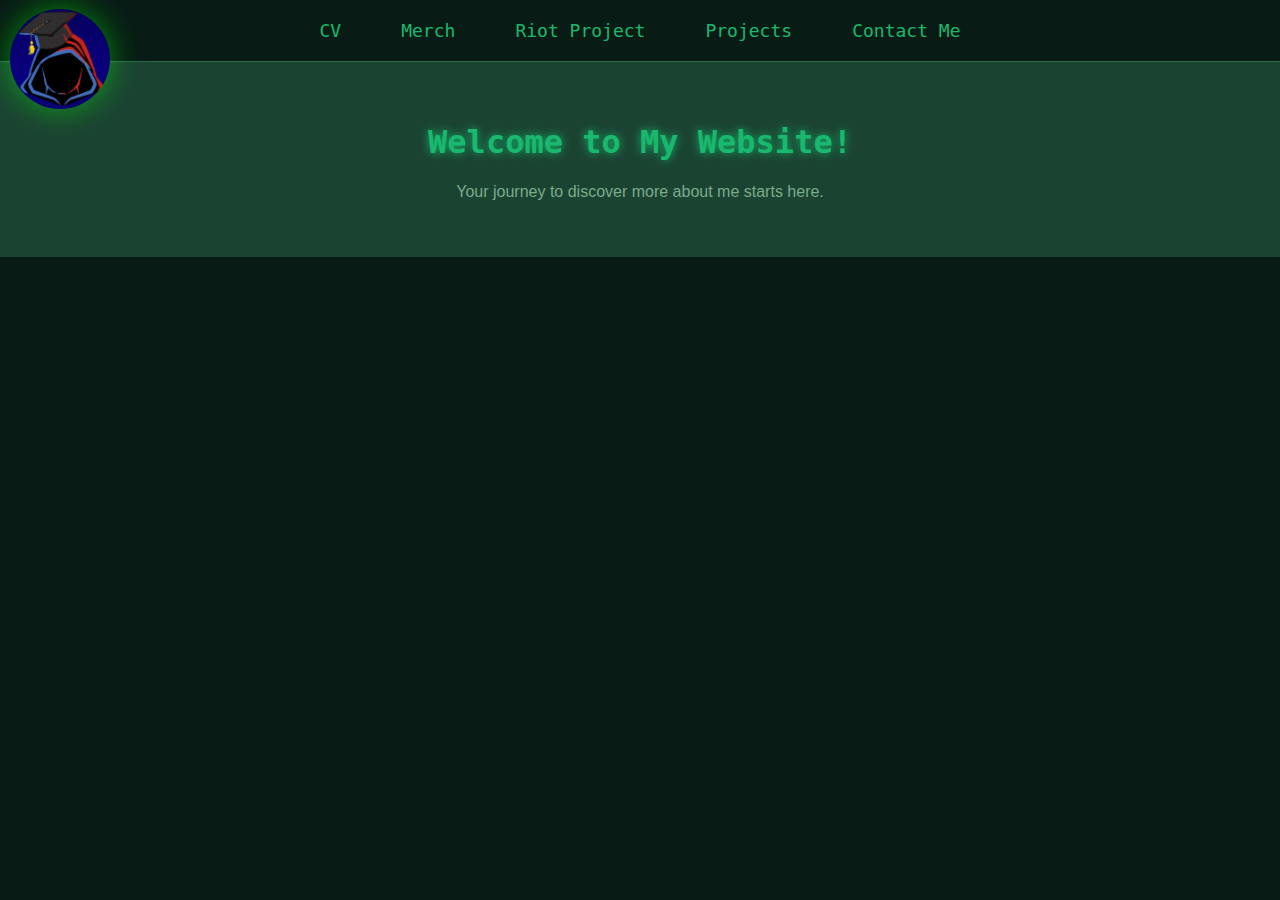
<file: index.html>
<!DOCTYPE html>
<html lang="en">
<head>
    <meta charset="UTF-8">
    <meta name="viewport" content="width=device-width, initial-scale=1.0">
    <title>Welcome</title>
    <link rel="stylesheet" href="css/styles.css"> <!-- Link to Welcome Page CSS -->
</head>

<body>
  <div class="logo-container">
    <a href="index.html">
    <img src="src/assets/logo.jpg" alt="Logo" class="logo">
    </a>
  </div>
    <header class="dark-header">
      <nav>
        <ul class="nav-links">
          <li><a href="cv.html">CV</a></li>
          <li><a href="merch.html">Merch</a></li>
          <li><a href="riotproject.html">Riot Project</a></li>
          <li><a href="projects.html">Projects</a></li>
          <li><a href="contactme.html">Contact Me</a></li>
        </ul>
      </nav>
    </header>
    <main>
      <h1>Welcome to My Website!</h1>
      <p>Your journey to discover more about me starts here.</p>
    </main>
</body>
</html>
</file>
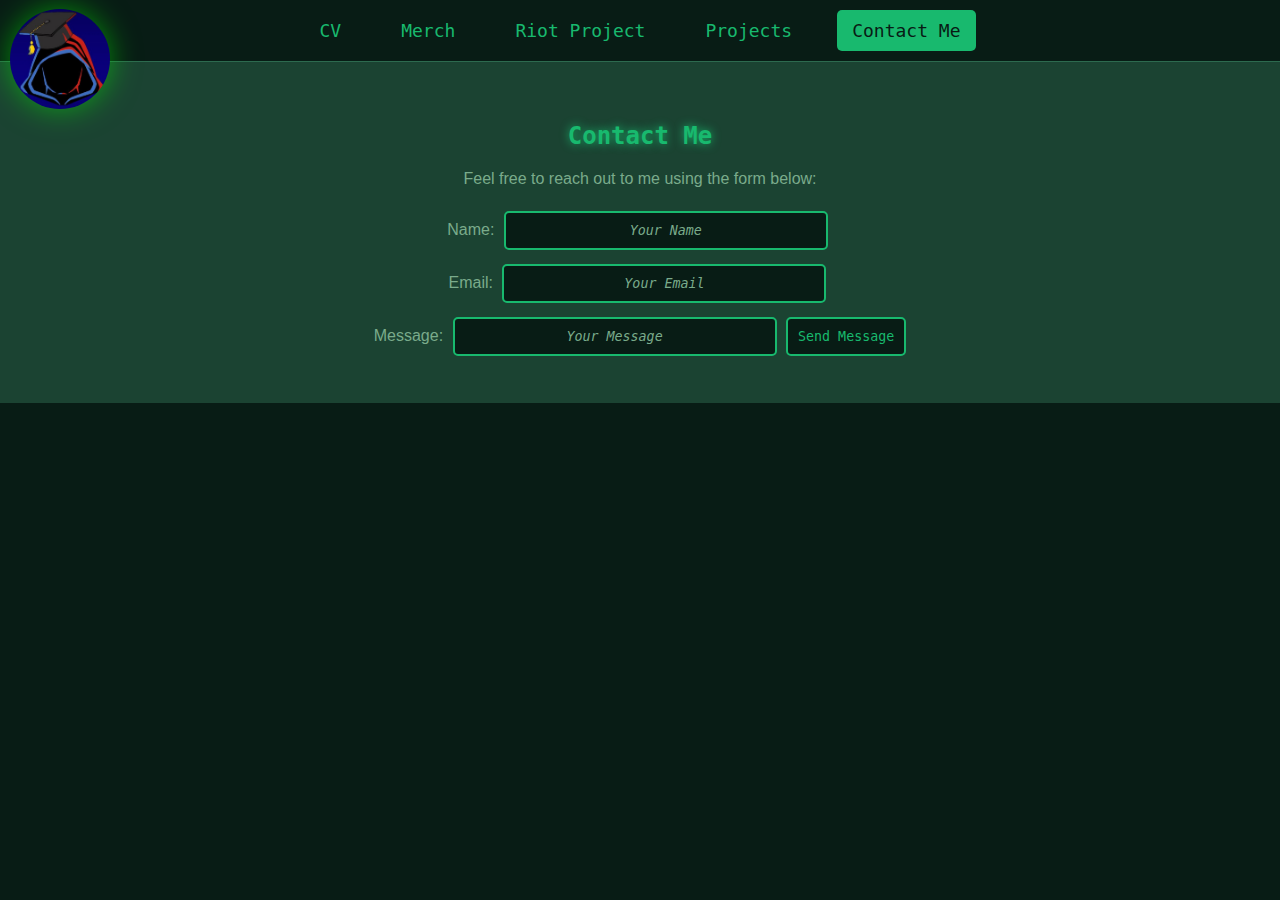
<file: contactme.html>
<!DOCTYPE html>
<html lang="en">
<head>
    <meta charset="UTF-8">
    <meta name="viewport" content="width=device-width, initial-scale=1.0">
    <title>Welcome</title>
    <link rel="stylesheet" href="css/styles.css"> <!-- Link to Welcome Page CSS -->
</head>

<body>
    <div class="logo-container">
        <a href="index.html">
            <img src="src/assets/logo.jpg" alt="Logo" class="logo">
        </a>
    </div>
    <header class="dark-header">
      <nav>
        <ul class="nav-links">
          <li><a href="cv.html">CV</a></li>
          <li><a href="merch.html">Merch</a></li>
          <li><a href="riotproject.html">Riot Project</a></li>
          <li><a href="projects.html">Projects</a></li>
          <li><a href="contactme.html" class="active">Contact Me</a></li>
        </ul>
      </nav>
    </header>
    <main>
    <section id="contact">
        <h2>Contact Me</h2>
        <p>Feel free to reach out to me using the form below:</p>
        <form id="contactForm" action="https://formspree.io/f/mwpkndan" method="POST">
            <div class="form-group">
                <label for="name">Name:</label>
                <input type="text" id="name" name="name" placeholder="Your Name" required>
            </div>
            <div class="form-group">
                <label for="email">Email:</label>
                <input type="text" id="email" name="email" placeholder="Your Email" required>
            </div>
            <div class="form-group">
                <label for="message">Message:</label>
                <input type="text" id="message" name="message" placeholder="Your Message" required></textarea>
                <button type="submit">Send Message</button>
            </div>
            <div>
            
            </div>
        </form>
    </section>
    </main>
</body>
</html>
</file>
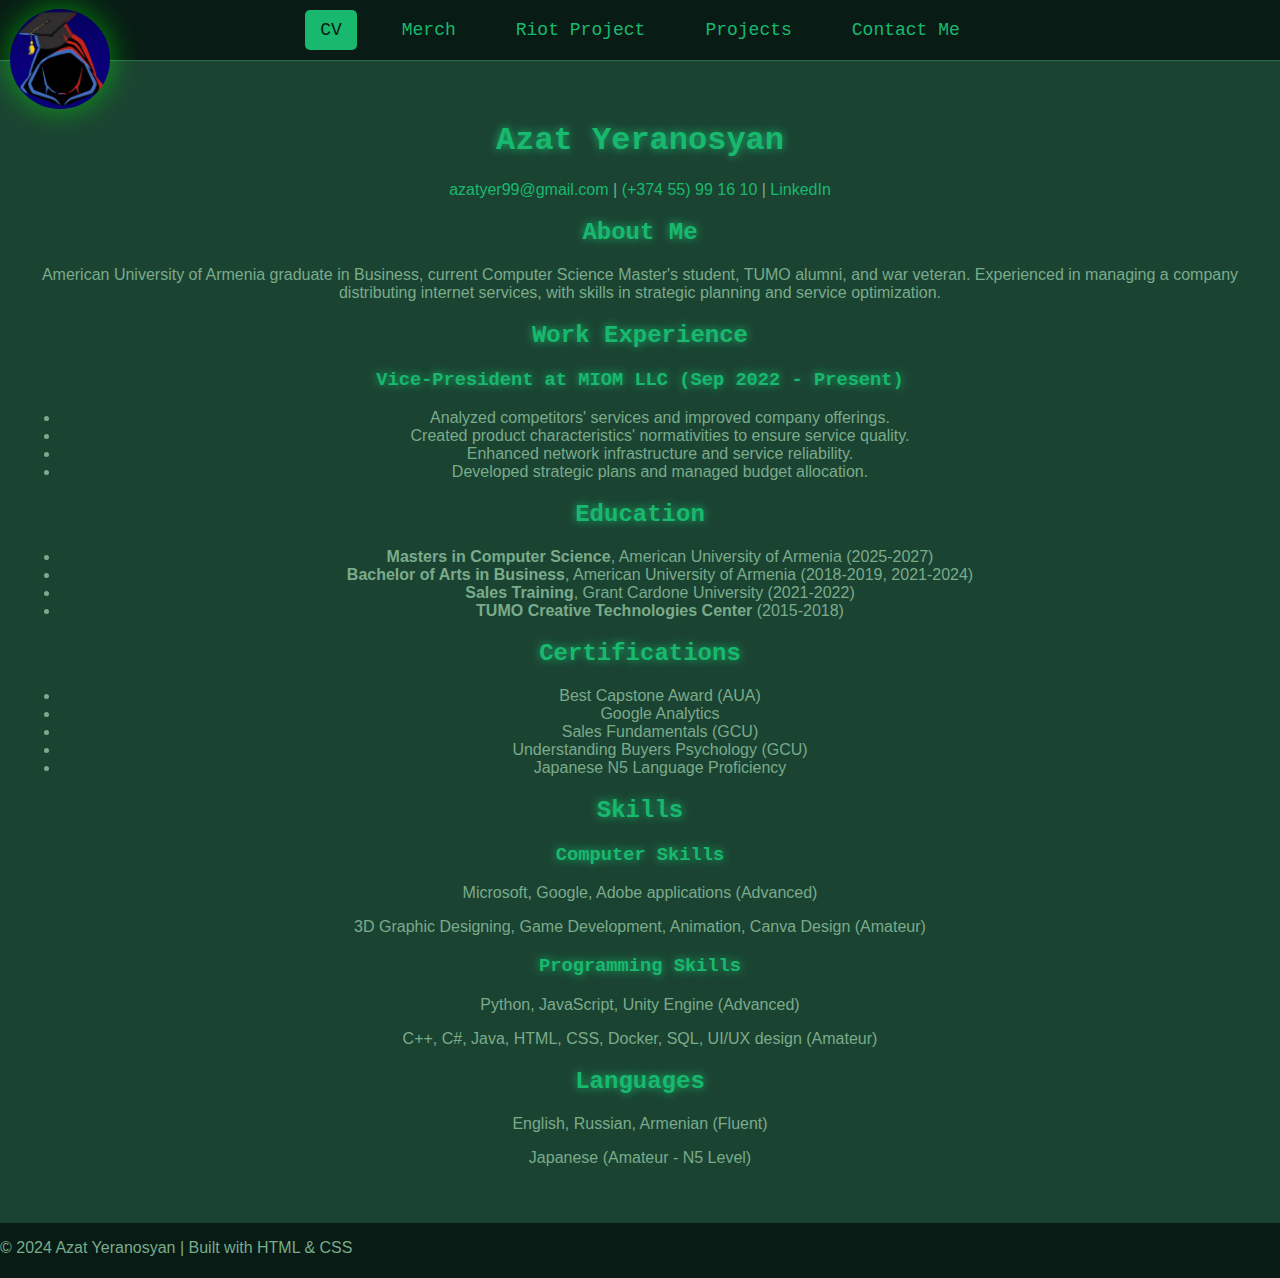
<file: cv.html>
<!DOCTYPE html>
<html lang="en">
<head>
    <meta charset="UTF-8">
    
    <meta name="viewport" content="width=device-width, initial-scale=1.0">
    <title>Azat Yeranosyan - CV</title>
    <link rel="stylesheet" href="css/styles.css">
    <style>
        html {
            scroll-behavior: smooth;
        }
    </style>
    
    
</head>
<body>
    <div class="logo-container">
        <a href="index.html">
            <img src="src/assets/logo.jpg" alt="Logo" class="logo">
        </a>
    </div>
    <header class="dark-header">
        <nav>
          <ul class="nav-links">
            <li><a href="cv.html" class="active">CV</a></li>
            <li><a href="merch.html">Merch</a></li>
            <li><a href="riotproject.html">Riot Project</a></li>
            <li><a href="projects.html">Projects</a></li>
            <li><a href="contactme.html">Contact Me</a></li>
          </ul>
        </nav>
      </header>
    <main>
        <h1>Azat Yeranosyan</h1>
        <p>
            <a href="mailto:azatyer99@gmail.com">azatyer99@gmail.com</a> | 
            <a href="tel:+37455991610">(+374 55) 99 16 10</a> | 
            <a href="https://www.linkedin.com/in/azat-yeranosyan/">LinkedIn</a>
        </p>
        <section id="about">
            <h2>About Me</h2>
            <p>
                American University of Armenia graduate in Business, current Computer Science Master's student, TUMO alumni, and war veteran. Experienced in managing a company distributing internet services, with skills in strategic planning and service optimization.
            </p>
        </section>

        <section id="work-experience">
            <h2>Work Experience</h2>
            <h3>Vice-President at MIOM LLC (Sep 2022 - Present)</h3>
            <ul>
                <li>Analyzed competitors' services and improved company offerings.</li>
                <li>Created product characteristics' normativities to ensure service quality.</li>
                <li>Enhanced network infrastructure and service reliability.</li>
                <li>Developed strategic plans and managed budget allocation.</li>
            </ul>
        </section>

        <section id="education">
            <h2>Education</h2>
            <ul>
                <li><strong>Masters in Computer Science</strong>, American University of Armenia (2025-2027)</li>
                <li><strong>Bachelor of Arts in Business</strong>, American University of Armenia (2018-2019, 2021-2024)</li>
                <li><strong>Sales Training</strong>, Grant Cardone University (2021-2022)</li>
                <li><strong>TUMO Creative Technologies Center</strong> (2015-2018)</li>
            </ul>
        </section>

        <section id="certifications">
            <h2>Certifications</h2>
            <ul>
                <li>Best Capstone Award (AUA)</li>
                <li>Google Analytics</li>
                <li>Sales Fundamentals (GCU)</li>
                <li>Understanding Buyers Psychology (GCU)</li>
                <li>Japanese N5 Language Proficiency</li>
            </ul>
        </section>

        <section id="skills">
            <h2>Skills</h2>
            <h3>Computer Skills</h3>
            <p>Microsoft, Google, Adobe applications (Advanced)</p>
            <p>3D Graphic Designing, Game Development, Animation, Canva Design (Amateur)</p>
            <h3>Programming Skills</h3>
            <p>Python, JavaScript, Unity Engine (Advanced)</p>
            <p>C++, C#, Java, HTML, CSS, Docker, SQL, UI/UX design (Amateur)</p>
        </section>

        <section id="languages">
            <h2>Languages</h2>
            <p>English, Russian, Armenian (Fluent)</p>
            <p>Japanese (Amateur - N5 Level)</p>
        </section>
    </main>
    
    <footer>
        <p>© 2024 Azat Yeranosyan | Built with HTML & CSS</p>
    </footer>
</body>
</html>
</file>
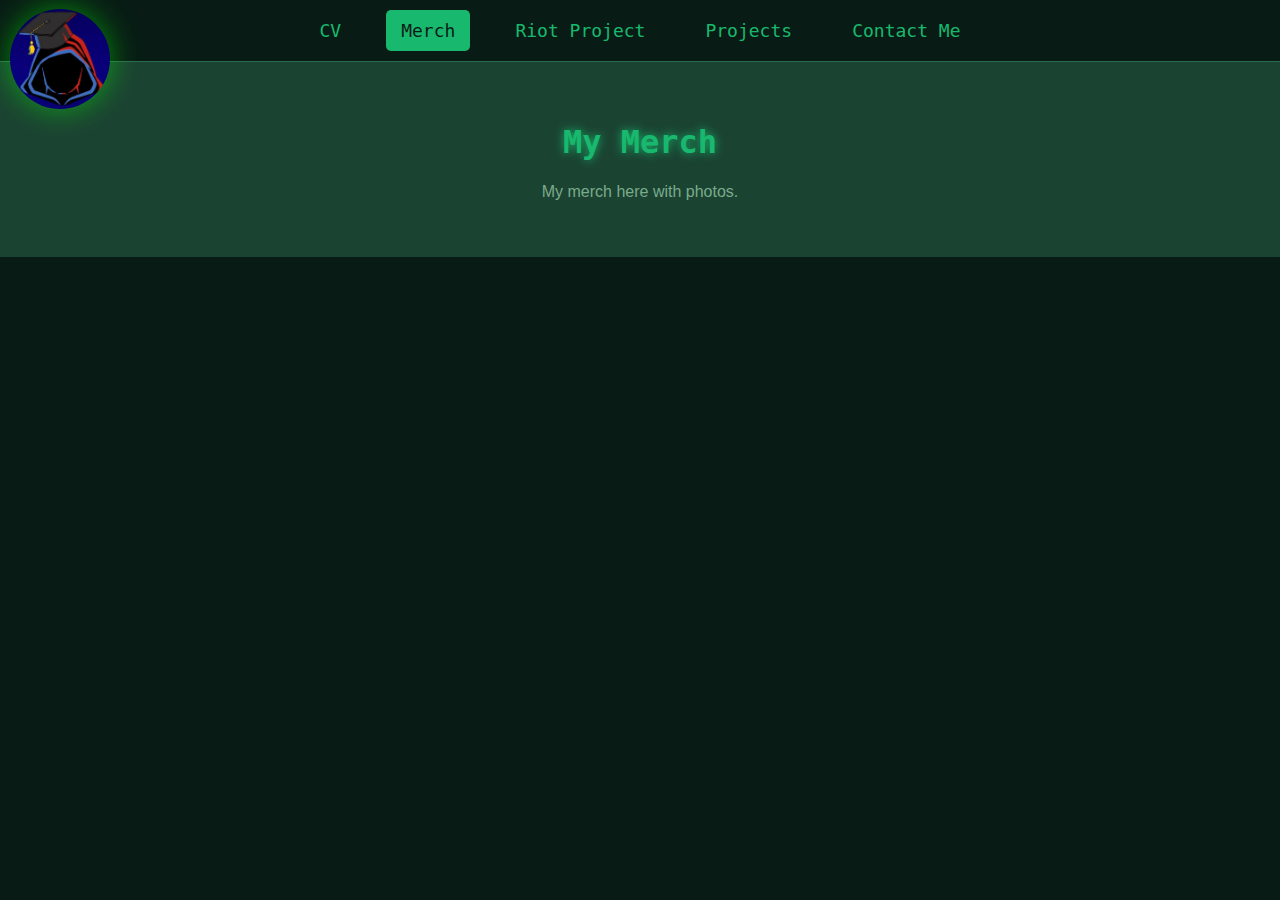
<file: merch.html>
<!DOCTYPE html>
<html lang="en">
<head>
    <meta charset="UTF-8">
    <meta name="viewport" content="width=device-width, initial-scale=1.0">
    <title>Welcome</title>
    <link rel="stylesheet" href="css/styles.css"> <!-- Link to Welcome Page CSS -->
</head>

<body>
    <div class="logo-container">
        <a href="index.html">
            <img src="src/assets/logo.jpg" alt="Logo" class="logo">
        </a>
    </div>
    <header class="dark-header">
      <nav>
        <ul class="nav-links">
          <li><a href="cv.html">CV</a></li>
          <li><a href="merch.html" class="active">Merch</a></li>
          <li><a href="riotproject.html">Riot Project</a></li>
          <li><a href="projects.html">Projects</a></li>
          <li><a href="contactme.html">Contact Me</a></li>
        </ul>
      </nav>
    </header>
    <main>
    <div class="welcome-container">
        <h1>My Merch</h1>
        <p>My merch here with photos.</p>
    </div>
    </main>
</body>
</html>
</file>
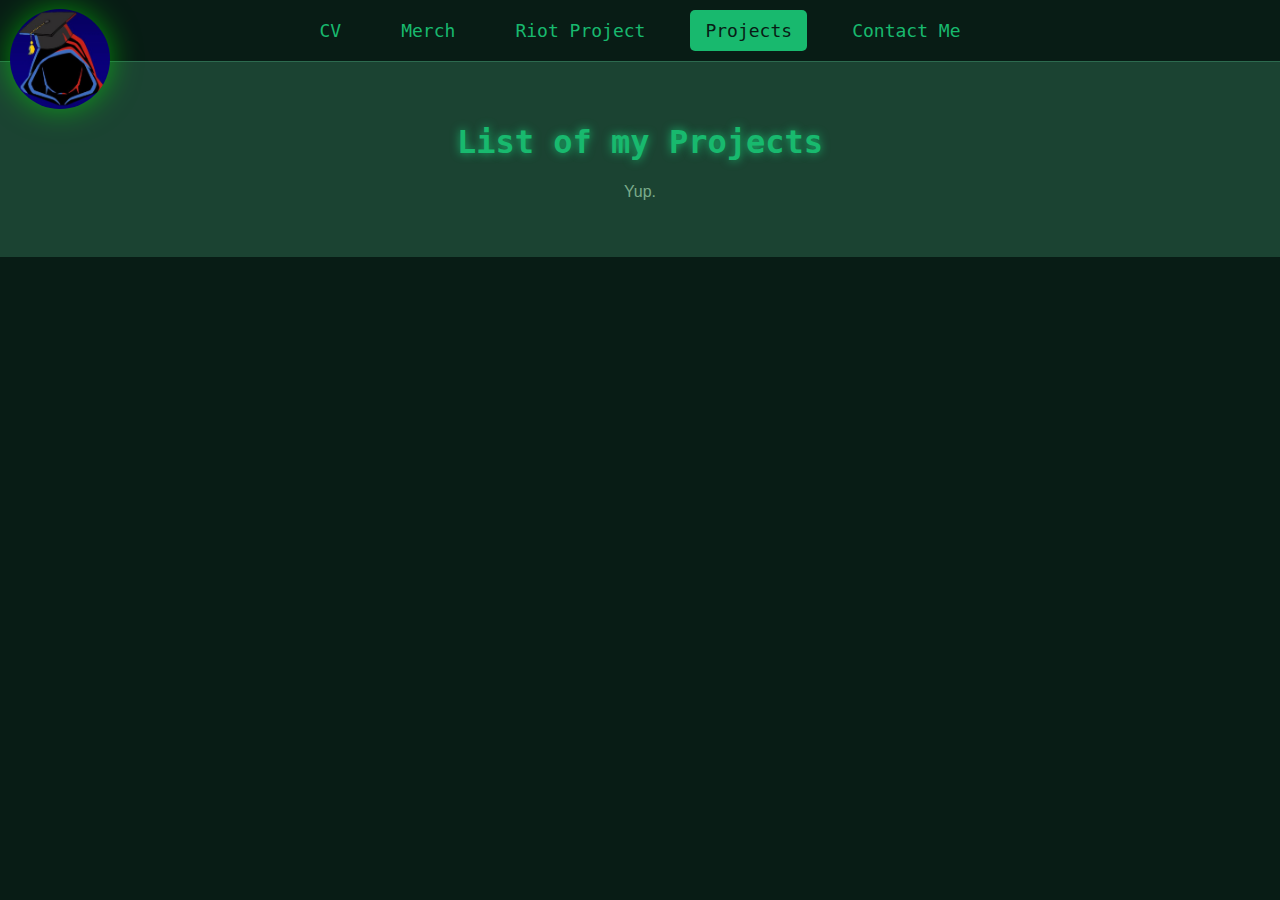
<file: projects.html>
<!DOCTYPE html>
<html lang="en">
<head>
    <meta charset="UTF-8">
    <meta name="viewport" content="width=device-width, initial-scale=1.0">
    <title>Welcome</title>
    <link rel="stylesheet" href="css/styles.css"> <!-- Link to Welcome Page CSS -->
</head>

<body>
    <div class="logo-container">
        <a href="index.html">
            <img src="src/assets/logo.jpg" alt="Logo" class="logo">
        </a>
    </div>
    <header class="dark-header">
      <nav>
        <ul class="nav-links">
          <li><a href="cv.html">CV</a></li>
          <li><a href="merch.html">Merch</a></li>
          <li><a href="riotproject.html">Riot Project</a></li>
          <li><a href="projects.html" class="active">Projects</a></li>
          <li><a href="contactme.html">Contact Me</a></li>
        </ul>
      </nav>
    </header>
    <main>
      <h1>List of my Projects</h1>
      <p>Yup.</p>
    </main>
</body>
</html>
</file>
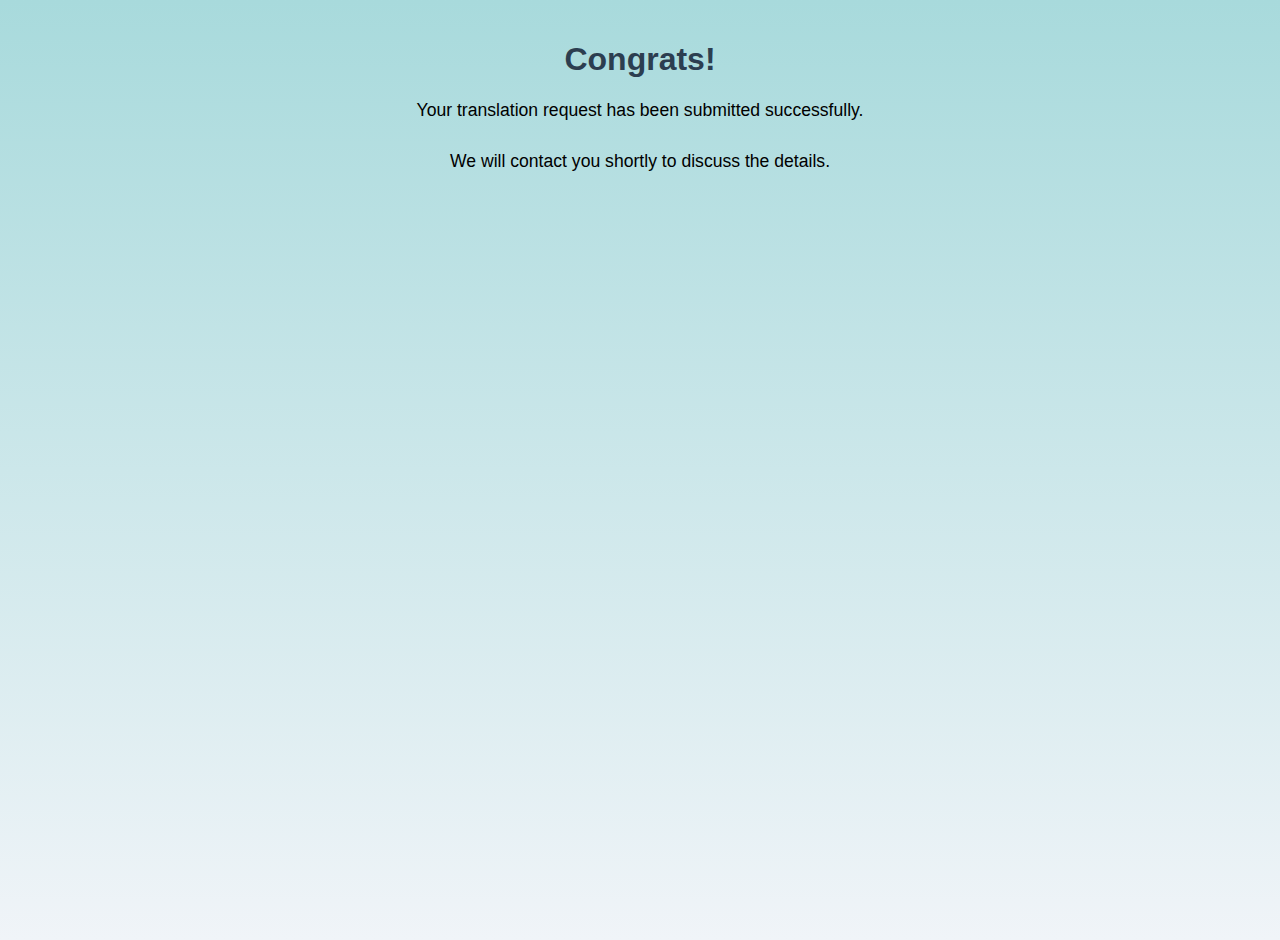
<file: submitted-translate.html>
<!DOCTYPE html>
<html lang="en">
<head>
  <meta charset="UTF-8" />
  <meta name="viewport" content="width=device-width, initial-scale=1.0"/>
  <title>Translation Services</title>
  <link rel="stylesheet" href="css/translate.css" />
</head>

<body>
  <h1>Congrats!</h1>
  <p>Your translation request has been submitted successfully.</p>
  <p>We will contact you shortly to discuss the details.</p>
</body>

</html>
</file>
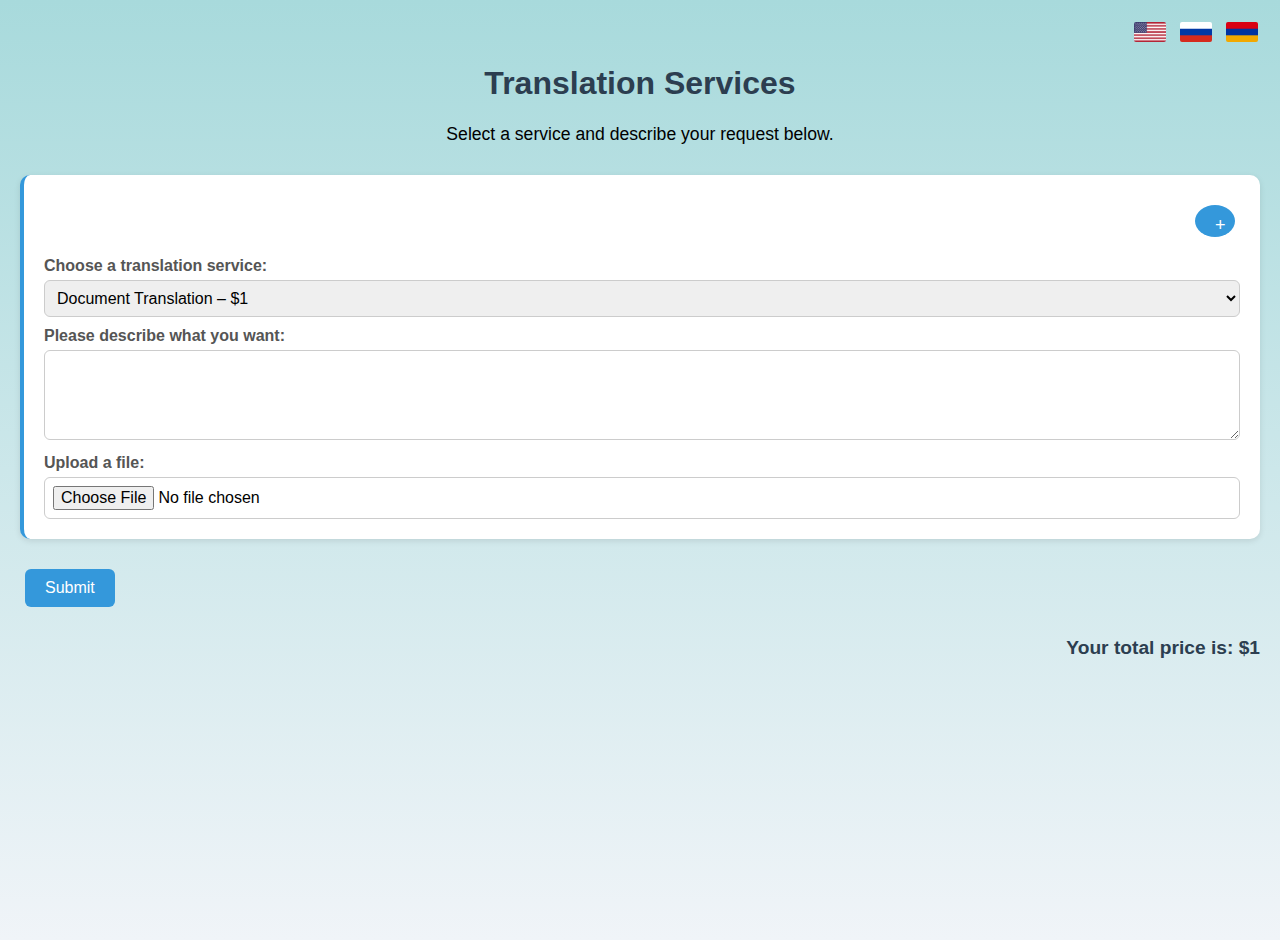
<file: translate.html>
<!DOCTYPE html>
<html lang="en">
<head>
  <meta charset="UTF-8" />
  <meta name="viewport" content="width=device-width, initial-scale=1.0"/>
  <title>Translation Services</title>
  <link rel="stylesheet" href="css/translate.css" />
  <script defer src="js/lang.js"></script>
</head>

<body>
  <div class="lang-switch">
  <img src="img/gb.png" alt="English" onclick="setLanguage('en')" class="lang-icon" />
  <img src="img/ru.png" alt="Русский" onclick="setLanguage('ru')" class="lang-icon" />
  <img src="img/am.png" alt="Հայերեն" onclick="setLanguage('hy')" class="lang-icon" />
</div>


  <h1 id="page-title">Translation Services</h1>
  <p id="page-description">Select a service and describe your request below.</p>

  <div id="requests-container">
    <div class="request-block">
      <div class="request-buttons">
        <button type="button" class="add-btn" onclick="addRequest(this)">+</button>
      </div>

      <label id="label-service">Choose a translation service:</label>
      <select name="service" onchange="updateTotal()">
        <option value="document">Document Translation – $1</option>
        <option value="website">Website Translation – $2</option>
        <option value="subtitles">Subtitle Translation – $3</option>
        <option value="certified">Certified Translation – $5</option>
        <option value="interpretation">Live Interpretation – $10</option>
        <option value="other">Other</option>
      </select>

      <label id="label-description">Please describe what you want:</label>
      <textarea name="description" rows="4" cols="50"></textarea>

      <label id="label-upload">Upload a file:</label>
      <input type="file" name="file" />
    </div>
  </div>

  <button type="button" id="submit-button" onclick="redirectSubmit()">Submit</button>
  <p id="total-price">Your total price is: $0</p>
</body>
</html>
</file>
<file: css/styles.css>
:root {
  --background-dark: #081c15;
  --neon-green: #18b96e;
  --text-muted: #7aab8b;
  --border-light: #2d6a4f;
  --background-color: #1b4332;
  --font-code: 'Fira Code', monospace;
  --font-sans: 'Roboto', sans-serif;
}

body {
  background-color: var(--background-dark);
  color: var(--text-muted);
  font-family: var(--font-sans);
  margin: 0;
  padding: 0;
}

header {
  background-color: var(--background-dark);
  border-bottom: 1px solid var(--border-light);
  padding: 20px;
  text-align: center;
}

h1, h2, h3 {
  font-family: var(--font-code);
  color: var(--neon-green);
  text-shadow: 0 0 10px var(--neon-green);
}

a {
  color: var(--neon-green);
  text-decoration: none;
}

a:hover {
  text-shadow: 0 0 8px var(--neon-green);
}

button, input[type="text"] {
  font-family: var(--font-code);
  color: var(--neon-green);
  background: var(--background-dark);
  border: 2px solid var(--neon-green);
  border-radius: 5px;
  padding: 10px;
  cursor: pointer;
  transition: all 0.3s ease;
}

button:hover {
  background-color: var(--neon-green);
  color: var(--background-dark);
  outline: none;
  box-shadow: 0 0 8px var(--neon-green);
}

input:focus {
  color: var(--text-muted);
  outline: none;
  box-shadow: 0 0 8px var(--neon-green);
}

input {
  background-color: var(--background-dark);
  text-align: center;
  width: 300px;
  margin: 7px 5px;
}

input::placeholder {
  color: var(--text-muted);
  font-style: italic;
}

.typing {
  font-family: var(--font-code);
  color: var(--neon-green);
  overflow: hidden;
  white-space: nowrap;
  border-right: 2px solid var(--neon-green);
  animation: typing 2s steps(22) infinite, blink 0.5s step-end infinite alternate;
}

@keyframes typing {
  from { width: 0; }
  to { width: 100%; }
}

@keyframes blink {
  from { border-right-color: var(--neon-green); }
  to { border-right-color: transparent; }
}

.logo-container {
  position: absolute;
  top: 9px;
  left: 10px;
}

.logo {
  width: 100px; 
  height: 100px; 
  border-radius: 50%; 
  object-fit: cover; 
  filter: drop-shadow(0 0 15px rgba(0, 255, 0, 0.5));
}

.logo:hover {
  transform: scale(1.1);
  transition: transform 0.3s ease;
}

.dark-header {
  background-color: var(--background-dark);
  color: var(--text-muted);
  padding: 20px;
  text-align: center;
  border-bottom: 1px solid var(--border-light);
  top: 0;
  z-index: 10;
}

.nav-links {
  list-style: none;
  margin: 0;
  padding: 0;
  display: flex;
  justify-content: center;
  gap: 30px;
}

.nav-links a {
  font-family: var(--font-code);
  color: var(--neon-green);
  text-decoration: none;
  font-size: 18px;
  padding: 10px 15px;
  border-radius: 5px;
  transition: background-color 0.3s, color 0.3s;
}

.nav-links a:hover, .nav-links a.active {
  background-color: var(--neon-green);
  color: var(--background-dark);
}

main {
  background-color: var(--background-color);
  color: var(--text-muted);
  padding: 40px 20px;
  text-align: center;
}

main h1 {
  font-family: var(--font-code);
  color: var(--neon-green);
  text-shadow: 0 0 10px var(--neon-green);
}

main p {
  font-size: 16px;
}

.styled-dropdown {
  background-color: var(--background-dark);
  color: var(--text-muted);
  width: 66px;
  height: 40px;
  border: 2px solid var(--neon-green);
  border-radius: 5px;
  text-align: center;
  font-style: italic;
  outline: none;
  appearance: none; /* Removes default browser styling */
  padding: 0 0px;
  cursor: pointer;
}

.styled-dropdown:focus {
  box-shadow: 0 0 8px var(--neon-green);
}

.styled-dropdown option {
  background-color: var(--background-dark); /* Ensure dropdown options match styling */
  color: var(--text-muted);
}
</file>
<file: css/translate.css>
body {
  /* Soft blue to off-white vertical gradient */
  background: linear-gradient(to bottom, #a8dadc, #f0f4f8);
  color: #000; /* black text */
  font-family: Arial, sans-serif;
  margin: 0;
  padding: 20px;
  min-height: 100vh;
}

h1 {
  text-align: center;
  color: #2c3e50;
}

p {
  text-align: center;
  font-size: 1.1rem;
  margin-bottom: 30px;
}

/* Request Block */
.request-block {
  background-color: #fff;
  padding: 20px;
  margin-bottom: 20px;
  border-left: 4px solid #3498db;
  border-radius: 10px;
  box-shadow: 0 2px 6px rgba(0,0,0,0.1);
}

.request-block label {
  display: block;
  margin-top: 10px;
  font-weight: bold;
  color: #555;
}

.request-block select,
.request-block textarea,
.request-block input[type="file"] {
  width: 100%;
  margin-top: 5px;
  padding: 8px;
  border: 1px solid #ccc;
  border-radius: 6px;
  font-size: 1rem;
  box-sizing: border-box;
}

.request-block textarea {
  resize: vertical;
}

/* Buttons */
button {
  display: inline-block;
  margin: 10px 5px;
  padding: 10px 20px;
  font-size: 1rem;
  background-color: #3498db;
  color: white;
  border: none;
  border-radius: 6px;
  cursor: pointer;
  transition: background-color 0.3s;
}

button:hover {
  background-color: #2980b9;
}

button:active {
  background-color: #2471a3;
}

/* Button Container */
.request-buttons {
  display: flex;
  justify-content: flex-end;
  gap: 10px;
  margin-bottom: 10px;
}

/* Round Buttons */
.request-buttons button {
  width: 32px;
  height: 32px;
  border-radius: 50%;
  border: none;
  background-color: #3498db;
  color: white;
  font-size: 18px;
  cursor: pointer;
  transition: background-color 0.3s;
}

.request-buttons button:hover {
  background-color: #2980b9;
}

.request-buttons button:active {
  background-color: #2471a3;
}

#total-price {
  font-weight: bold;
  font-size: 1.2rem;
  text-align: right;
  margin-top: 20px;
  color: #2c3e50;
}

.lang-switch {
  display: flex;
  justify-content: flex-end;
  gap: 10px;
  margin-bottom: 20px;
}

.lang-switch button {
  font-size: 1.5rem;
  border: none;
  background: none;
  cursor: pointer;
}

.lang-switch {
  display: flex;
  justify-content: flex-end;
  gap: 10px;
  margin-bottom: 20px;
}

.lang-icon {
  width: 32px;
  height: 20px;
  cursor: pointer;
  border: 2px solid transparent;
  border-radius: 4px;
  transition: border 0.2s;
}

.lang-icon:hover {
  border: 2px solid #3498db;
}
</file>
